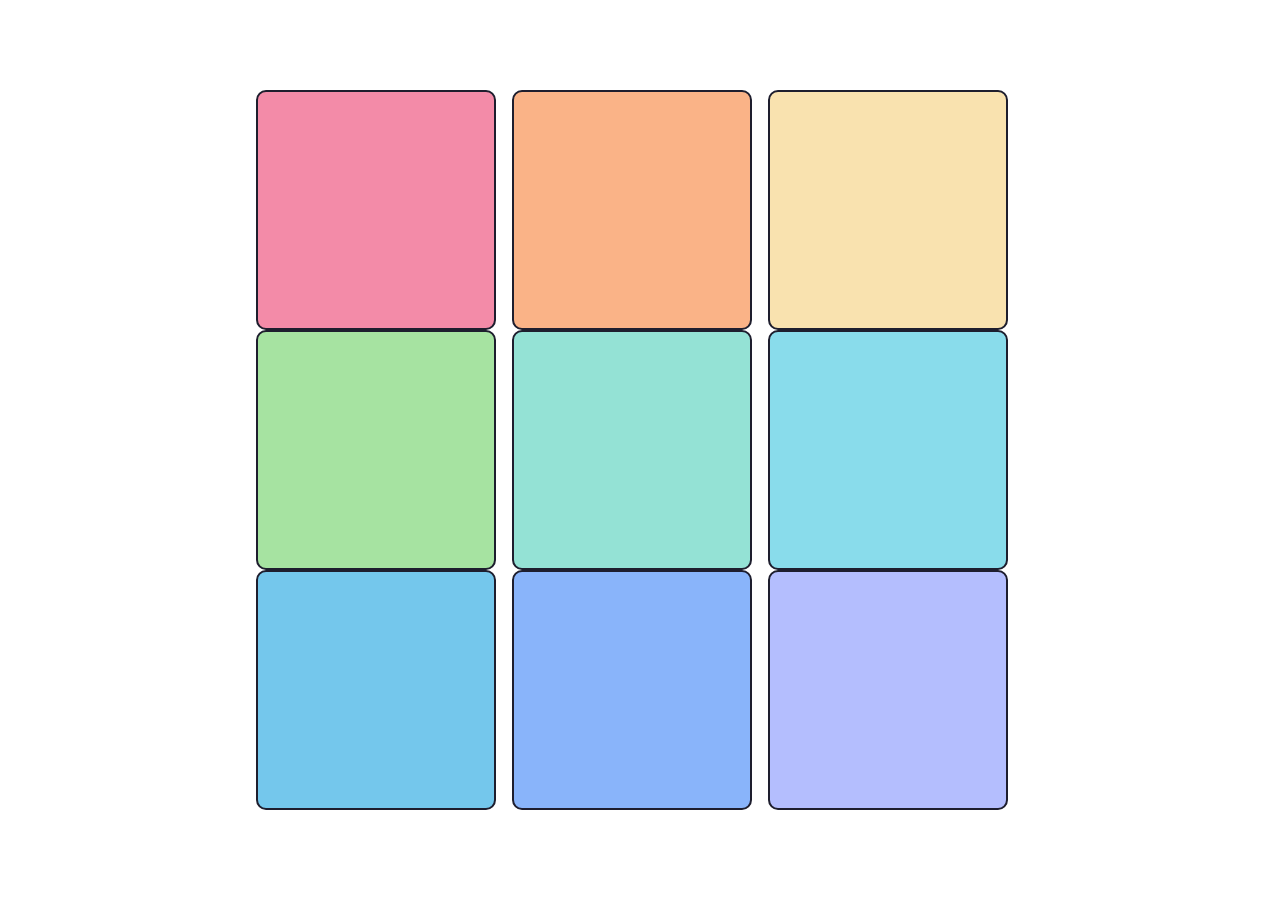
<file: racoons/src/index.html>
<!DOCTYPE html>
<html>
    <head>
        <meta charset="UTF-8">
        <meta name="viewport" content="width = device-width, initial-scale = 1.0">
        
        <link rel="stylesheet" href="style.css">
        
        <title> The Racoon Game </title>
    </head>

    <body>
        <div class="container">
            <button class="racButton rac1" id="racoon1">  </button>
            <button class="racButton rac2" id="racoon2">  </button>
            <button class="racButton rac3" id="racoon3">  </button>
            <button class="racButton rac4" id="racoon4">  </button>
            <button class="racButton rac5" id="racoon5">  </button>
            <button class="racButton rac6" id="racoon6">  </button>
            <button class="racButton rac7" id="racoon7">  </button>
            <button class="racButton rac8" id="racoon8">  </button>
            <button class="racButton rac9" id="racoon9">  </button>
        </div>
        
        <dialog class="modal" id="modal">
            <h2 id="wlHeader">You lost!</h2>
        </dialog>

        <script src="engine.js"></script>
    </body>
</html>
</file>
<file: racoons/src/style.css>
.container {
    display: grid;
    grid-template-rows: repeat(3, 1fr);
    grid-template-columns: repeat(3, 1fr);
    position: absolute;
    inset: 10svh 20svw;
}

.racButton {
    width: 15rem;
    height: 15rem;
    border: 2px solid #1e1e2e;
    border-radius: 10px;
}

.rac1 {
    background: #f38ba8;
}

.rac2 {
    background: #fab387;
}

.rac3 {
    background: #f9e2af;
}

.rac4 {
    background: #a6e3a1;
}

.rac5 {
    background: #94e2d5;
}

.rac6 {
    background: #89dceb;
}

.rac7 {
    background: #74c7ec;
}

.rac8 {
    background: #89b4fa;
}

.rac9 {
    background: #b4befe;
}

.loseButton {
    background-image: url("img/racoonAngry.jpg");
    background-size: cover;
}

.winButton {
    background-image: url("img/racoonKind.jpeg");
    background-size: cover;
}

.modal {
    max-width: 50ch;
}
  
.modal::backdrop {
    background: rgb(0 0 0 / 0.4);
}
</file>
